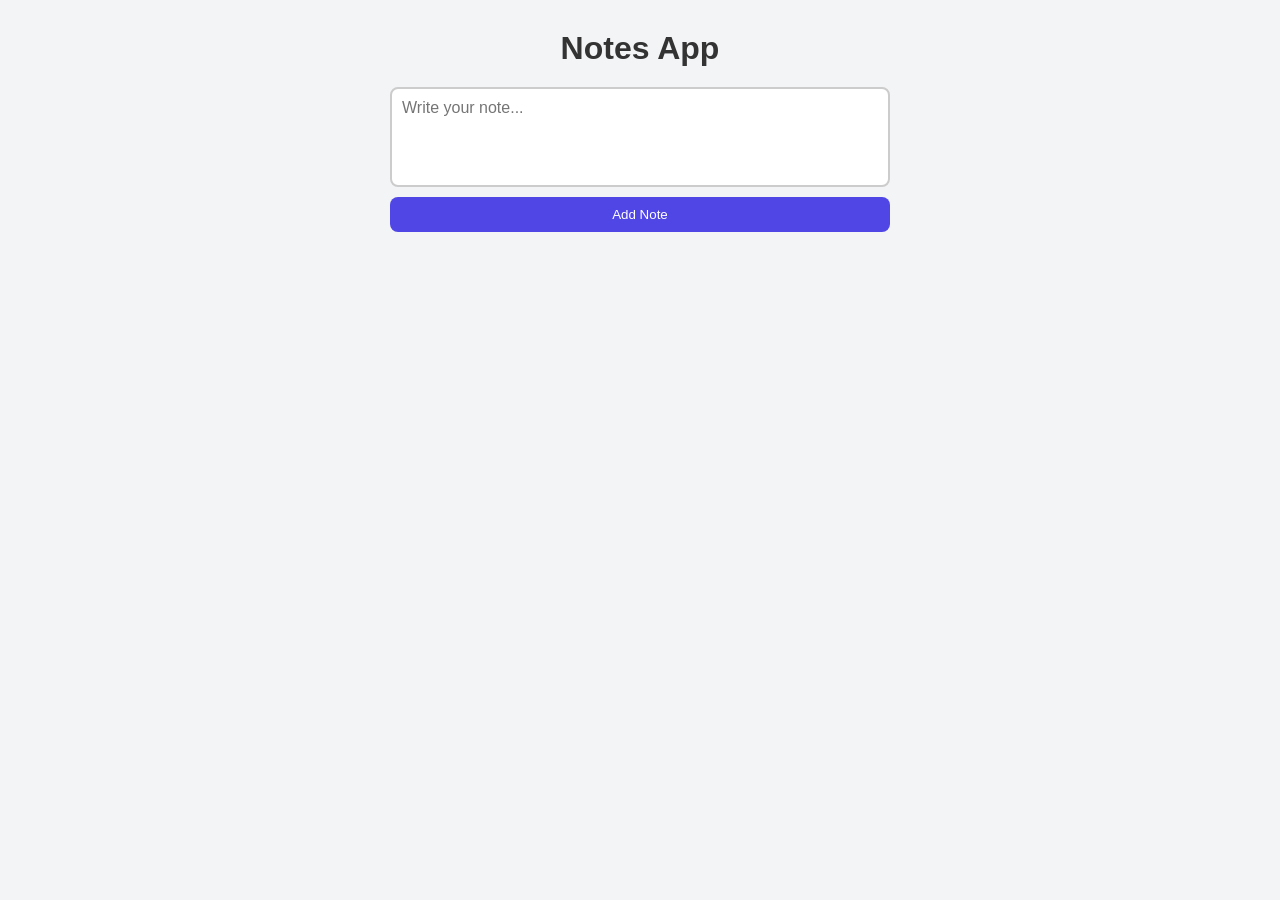
<file: project 2/index.html>
<!DOCTYPE html>
<html lang="en">
<head>
    <meta charset="UTF-8">
    <meta name="viewport" content="width=device-width, initial-scale=1.0">
    <title>Notes App</title>
    <link rel="stylesheet" href="style.css">
</head>
<body>

    <div class="container">

        <h1>Notes App</h1>

        <div class="input-box">
            <textarea id="noteInput" placeholder="Write your note..."></textarea>
            <button onclick="addNote()">Add Note</button>
        </div>

        <div id="notesContainer" class="notes-container"></div>

    </div>

    <script src="script.js"></script>
</body>
</html>
</file>
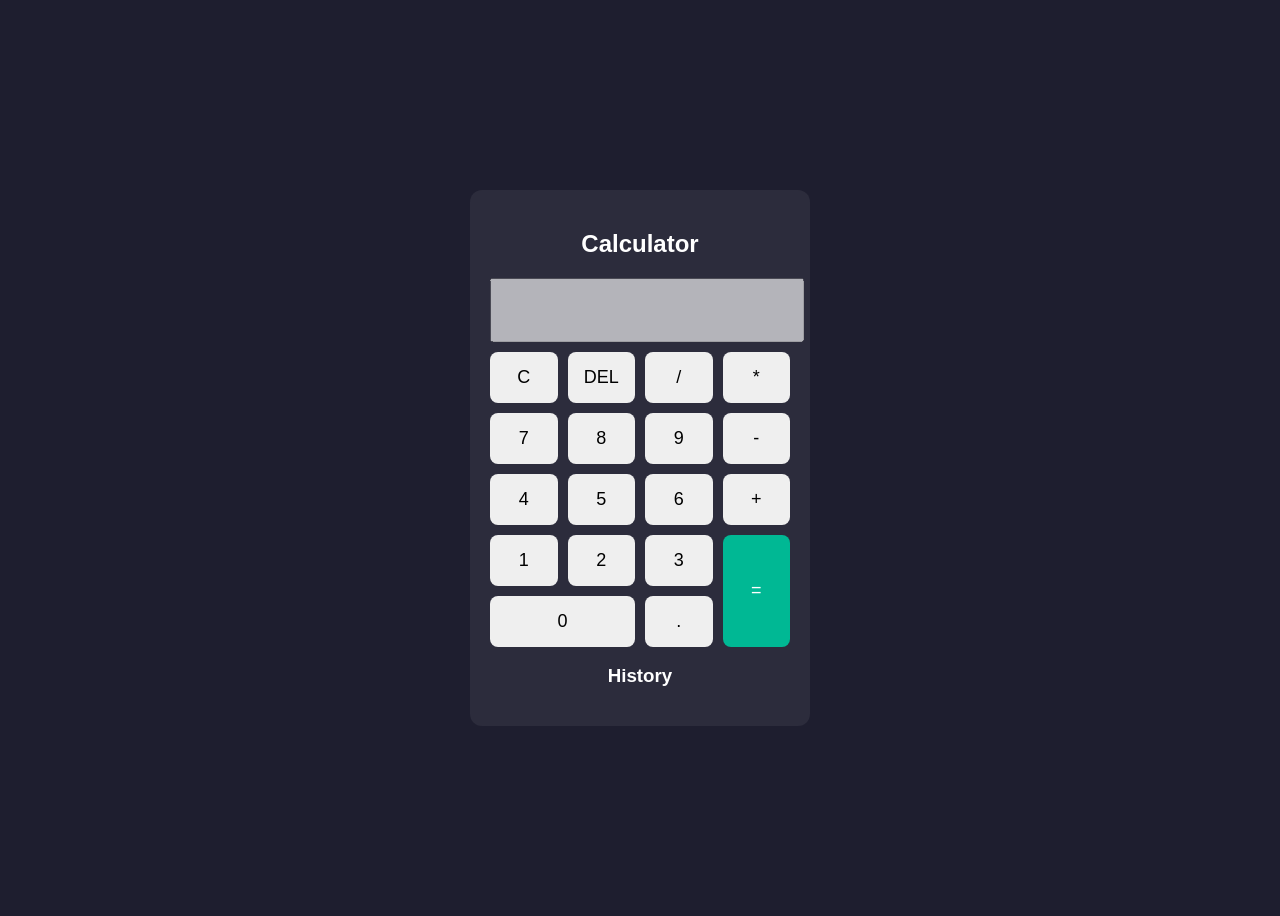
<file: project 3/index.html>
<!DOCTYPE html>
<html lang="en">
<head>
    <meta charset="UTF-8">
    <meta name="viewport" content="width=device-width, initial-scale=1.0">
    <title>Calculator</title>
    <link rel="stylesheet" href="style.css">
</head>
<body>

<div class="calculator">

    <h2>Calculator</h2>

    <input type="text" id="display" disabled>

    <div class="buttons">

        <button onclick="clearDisplay()">C</button>
        <button onclick="deleteLast()">DEL</button>
        <button onclick="appendValue('/')">/</button>
        <button onclick="appendValue('*')">*</button>

        <button onclick="appendValue('7')">7</button>
        <button onclick="appendValue('8')">8</button>
        <button onclick="appendValue('9')">9</button>
        <button onclick="appendValue('-')">-</button>

        <button onclick="appendValue('4')">4</button>
        <button onclick="appendValue('5')">5</button>
        <button onclick="appendValue('6')">6</button>
        <button onclick="appendValue('+')">+</button>

        <button onclick="appendValue('1')">1</button>
        <button onclick="appendValue('2')">2</button>
        <button onclick="appendValue('3')">3</button>
        <button onclick="calculate()" class="equal">=</button>

        <button onclick="appendValue('0')" class="zero">0</button>
        <button onclick="appendValue('.')">.</button>

    </div>

    <h3>History</h3>
    <div id="history"></div>

</div>

<script src="script.js"></script>
</body>
</html>
</file>
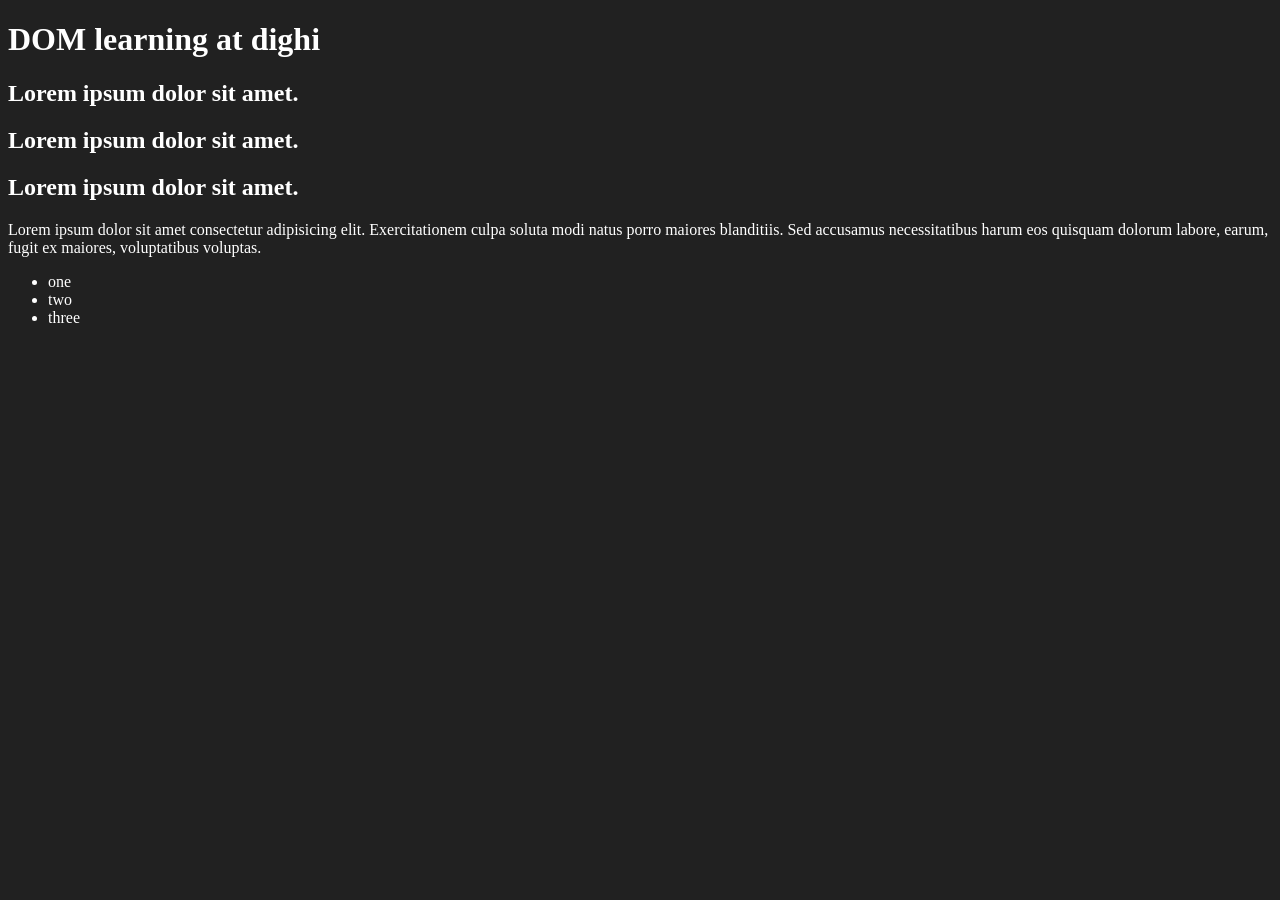
<file: 06_DOM/one.html>
<!DOCTYPE html>
<html lang="en">
<head>
    <meta charset="UTF-8">
    <meta name="viewport" content="width=device-width, initial-scale=1.0">
    <title>DOM learning</title>
    <style>
        .bg-black{
            background-color: #212121;
            color:#fff;
        }
    </style>
</head>
<body class="bg-black">
    <div class="bg-black">
        <h1 id="title" class="heading">DOM learning at dighi</h1>

        <h2>Lorem ipsum dolor sit amet.</h2>
        <h2>Lorem ipsum dolor sit amet.</h2>
        <h2>Lorem ipsum dolor sit amet.</h2>
        <p>Lorem ipsum dolor sit amet consectetur adipisicing elit. Exercitationem culpa soluta modi natus porro maiores blanditiis. Sed accusamus necessitatibus harum eos quisquam dolorum labore, earum, fugit ex maiores, voluptatibus voluptas.</p>
        <ul>
            <li class = "list-item">one</li>
            <li class = "list-item">two</li>
            <li class = "list-item">three</li>
        </ul>
    </div>
</body>
</html>
</file>
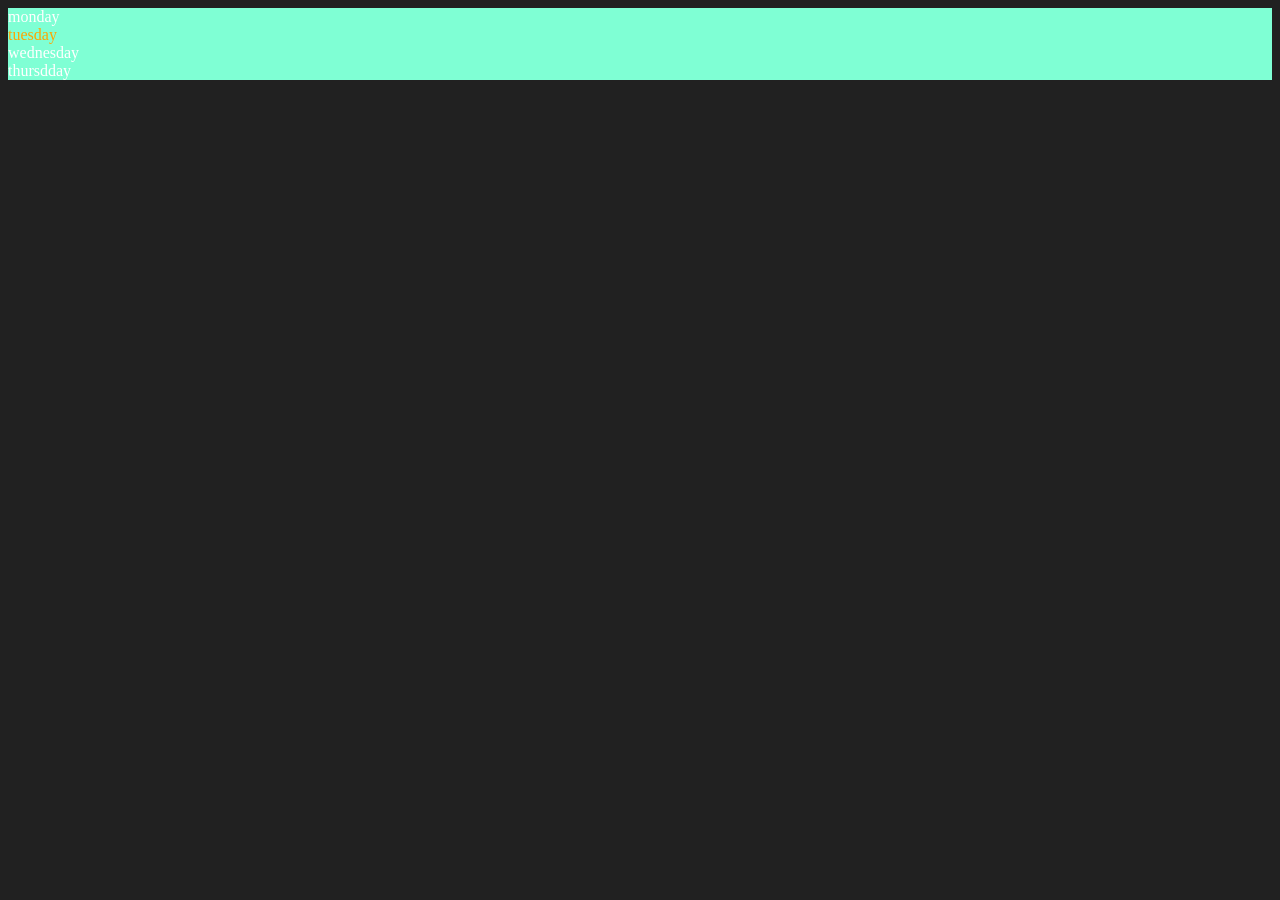
<file: 06_DOM/two.html>
<!DOCTYPE html>
<html lang="en">
<head>
    <meta charset="UTF-8">
    <meta name="viewport" content="width=device-width, initial-scale=1.0">
    <title>DOM with chai aur code</title>
    <link rel="stylesheet" href="ab.css">
</head>
<body style="background-color: #212121; color:#fff">
    <div class="parent">
        <div class="day">monday</div>
        <div class="day">tuesday</div>
        <div class="day">wednesday</div>
        <div class="day">thursdday</div>
        
    </div>
</body>
<script>
    const parent = document.querySelector('.parent')
    // console.log(parent)
    // console.log(parent.children)
    // console.log(parent.children[1].innerHTML)
    // for(let i = 0;i<parent.children.length;i++){
    //     console.log(parent.children[i].innerHTML)
    // }
    parent.children[1].style.color = "orange"
    console.log(parent.firstElementChild)
    console.log(parent.lastElementChild)
    const day1 = document.querySelector('.day')
    // console.log(day1)
    // console.log(day1.parentElement)
    // console.log(day1.nextElementSibling)
    console.log("nodes: ",parent.childNodes);
    
</script>
</html>
</file>
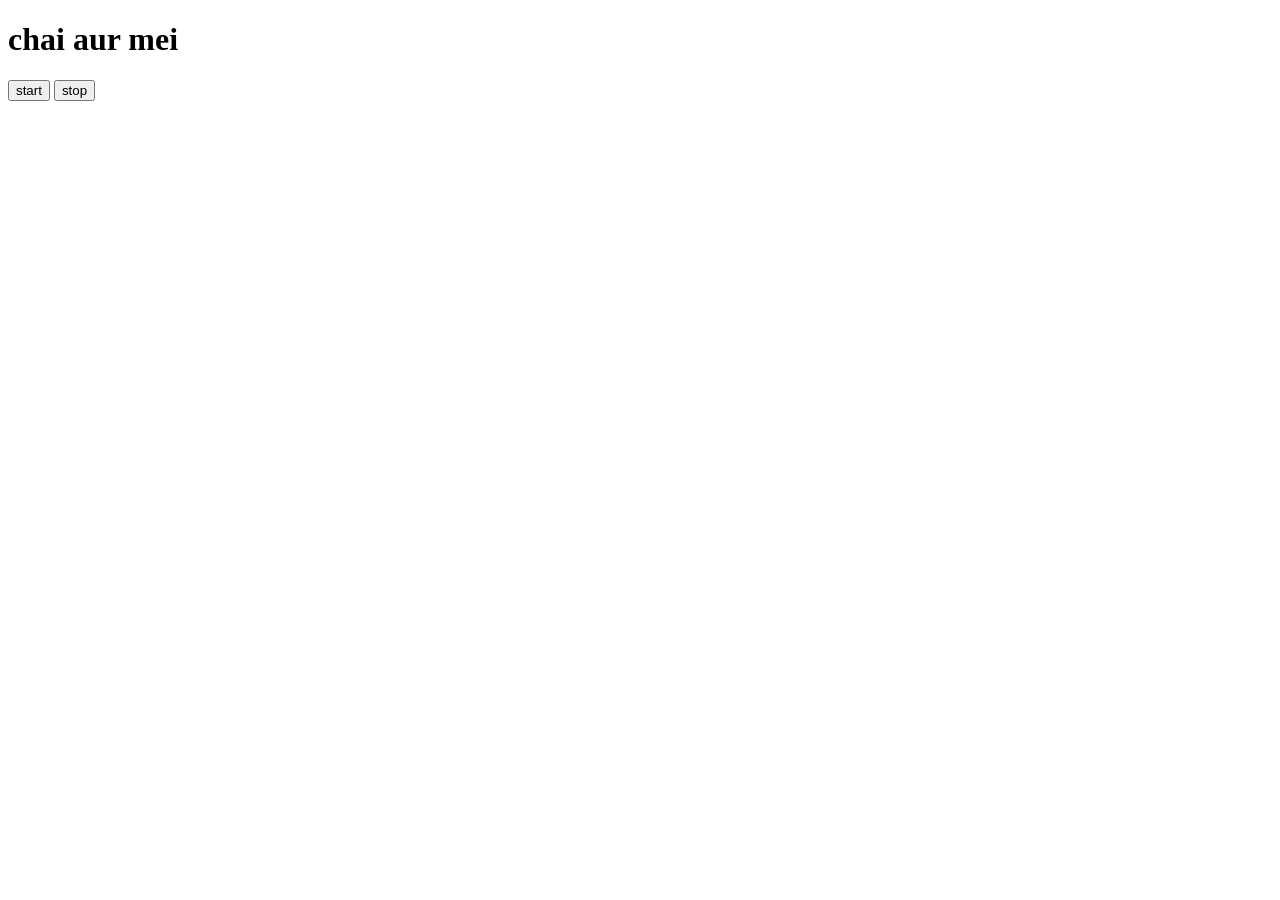
<file: 08_events/changecolor.html>
<!doctype html>
<html lang="en">
  <head>
    <meta charset="UTF-8" />
    <meta name="viewport" content="width=device-width, initial-scale=1.0" />
    <title>Document</title>
  </head>
  <body id="bod">
    <h1>chai aur mei</h1>
    <button id="start">start</button>
    <button id="stop">stop</button>
  </body>
  <script>
    const randomcolor = function () {
      let color = "#";
      let hex = "0123456789ABCDEF";
      for (let i = 0; i < 6; i++) {
        color += hex[Math.floor(Math.random() * 16)];
      }
      return color;
    };
    let intervalid;
    const startchangigcolor = function () {
        const changecolor = function(){
            document.getElementById("bod").style.backgroundColor = randomcolor();
        };
        if(!intervalid){
            intervalid = setInterval(changecolor, 1000)
        }
       
     
    };
    document.getElementById("start").addEventListener("click", function () {
      startchangigcolor();
    });

    document.getElementById("stop").addEventListener("click", function () {
      clearInterval(intervalid);
      intervalid = null;
    });
  </script>
</html>
</file>
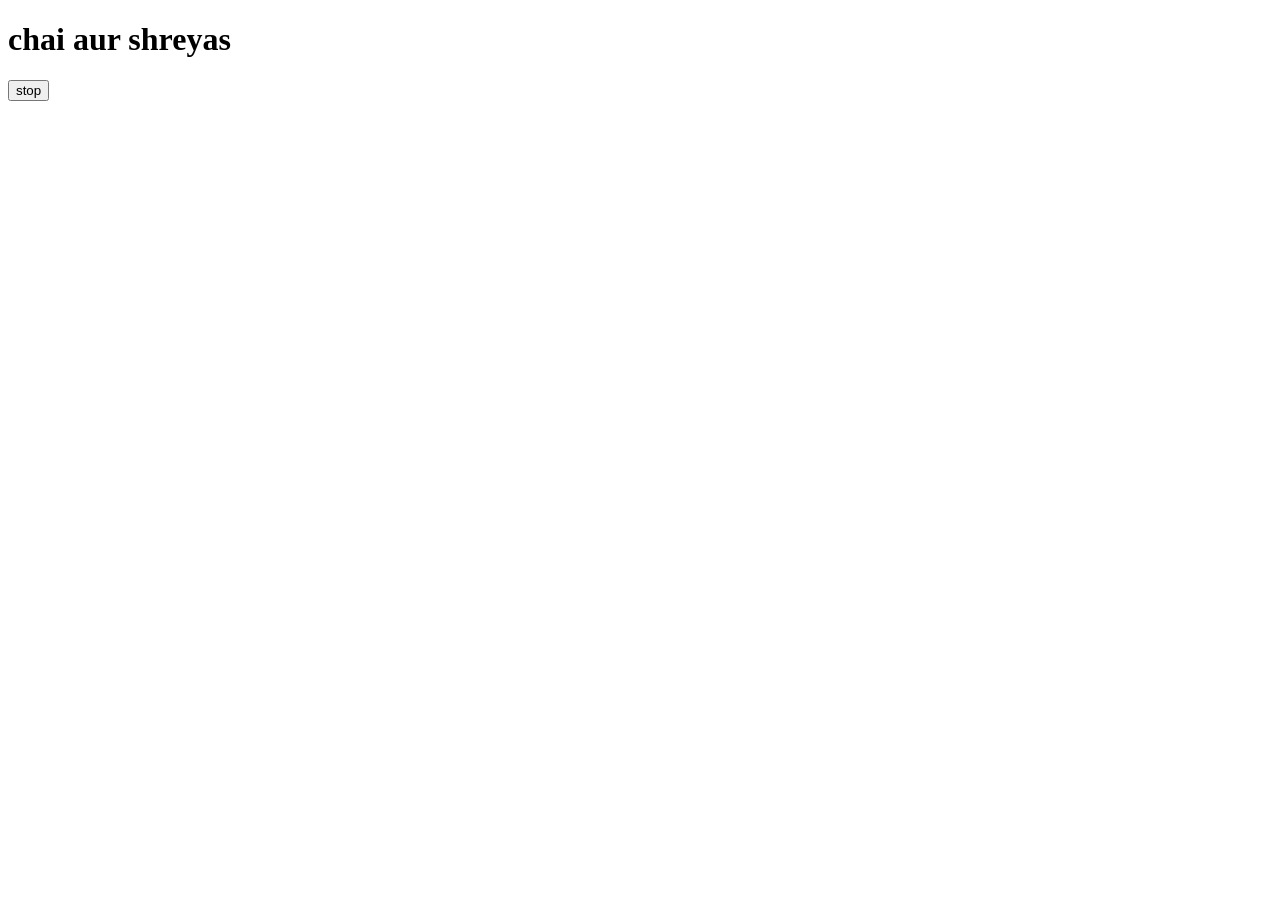
<file: 08_events/event1.html>
<!DOCTYPE html>
<html lang="en">
<head>
    <meta charset="UTF-8">
    <meta name="viewport" content="width=device-width, initial-scale=1.0">
    <title>Document</title>
</head>
<body>
    <h1>chai aur shreyas</h1>
    <button id="stop">stop</button>
</body>
<script>
    setTimeout(() => {
        console.log("my name is shreyas")
    }, 2000);
    let changename = 
        setTimeout(()=>{
            document.querySelector("h1").innerText = "my name is shreyas"
    },2000)
    
    
    document.getElementById("stop").addEventListener('click', function(e){
        clearTimeout(changename)
    })
</script>
</html>
</file>
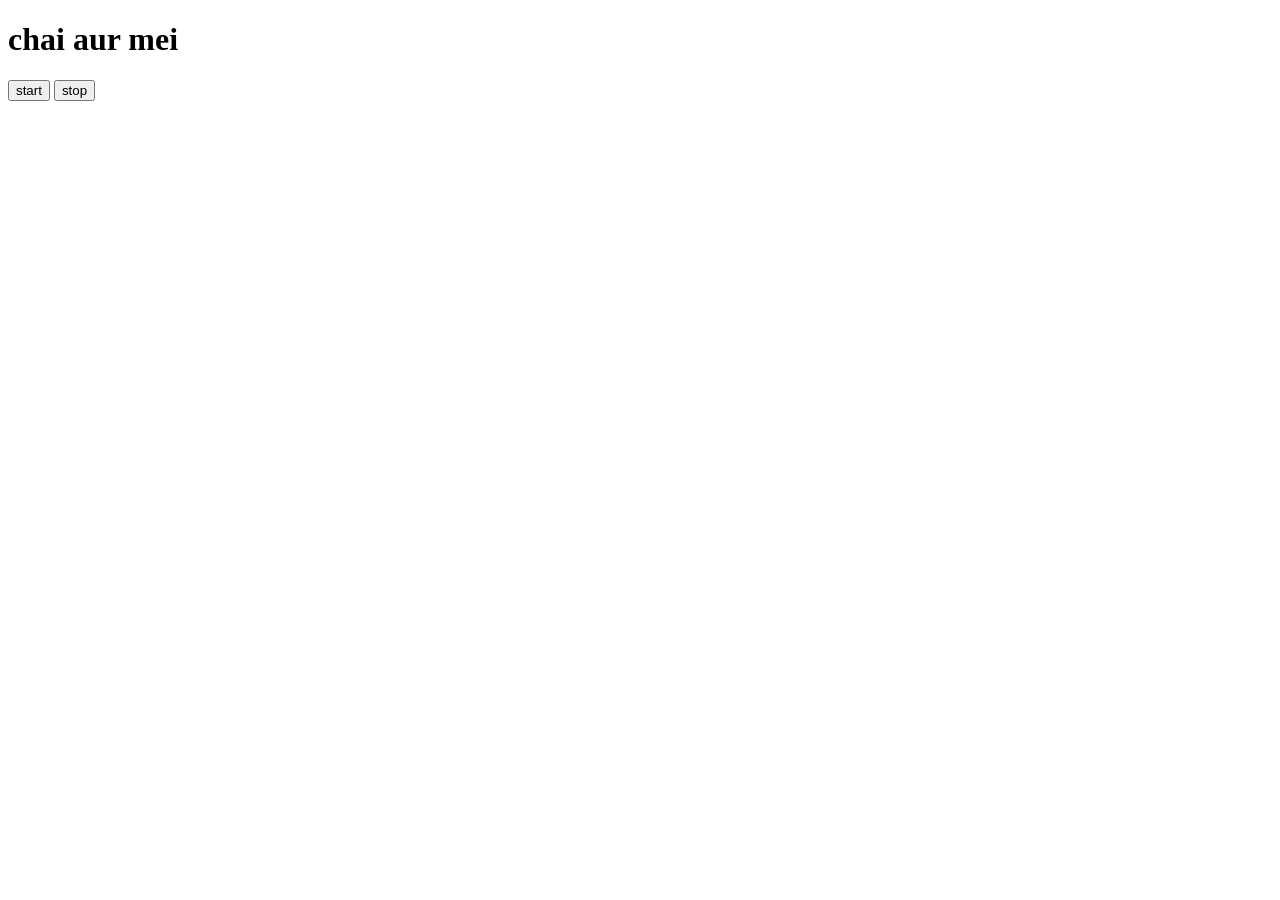
<file: 08_events/event2.html>
<!DOCTYPE html>
<html lang="en">
<head>
    <meta charset="UTF-8">
    <meta name="viewport" content="width=device-width, initial-scale=1.0">
    <title>Document</title>
</head>
<body>
    <h1>chai aur mei</h1>
    <button id="start">start</button>
    <button id="stop">stop</button>
</body>
<script>
    let intervalid
    const startint = function(str){
        console.log(str, Date.now())
    }
    document.getElementById("start").addEventListener('click',function(e){
        intervalid = setInterval(startint,1000,"hi")
    })
    document.getElementById("stop").addEventListener('click',function(e){
        clearInterval(intervalid)
    })
</script>
</html>
</file>
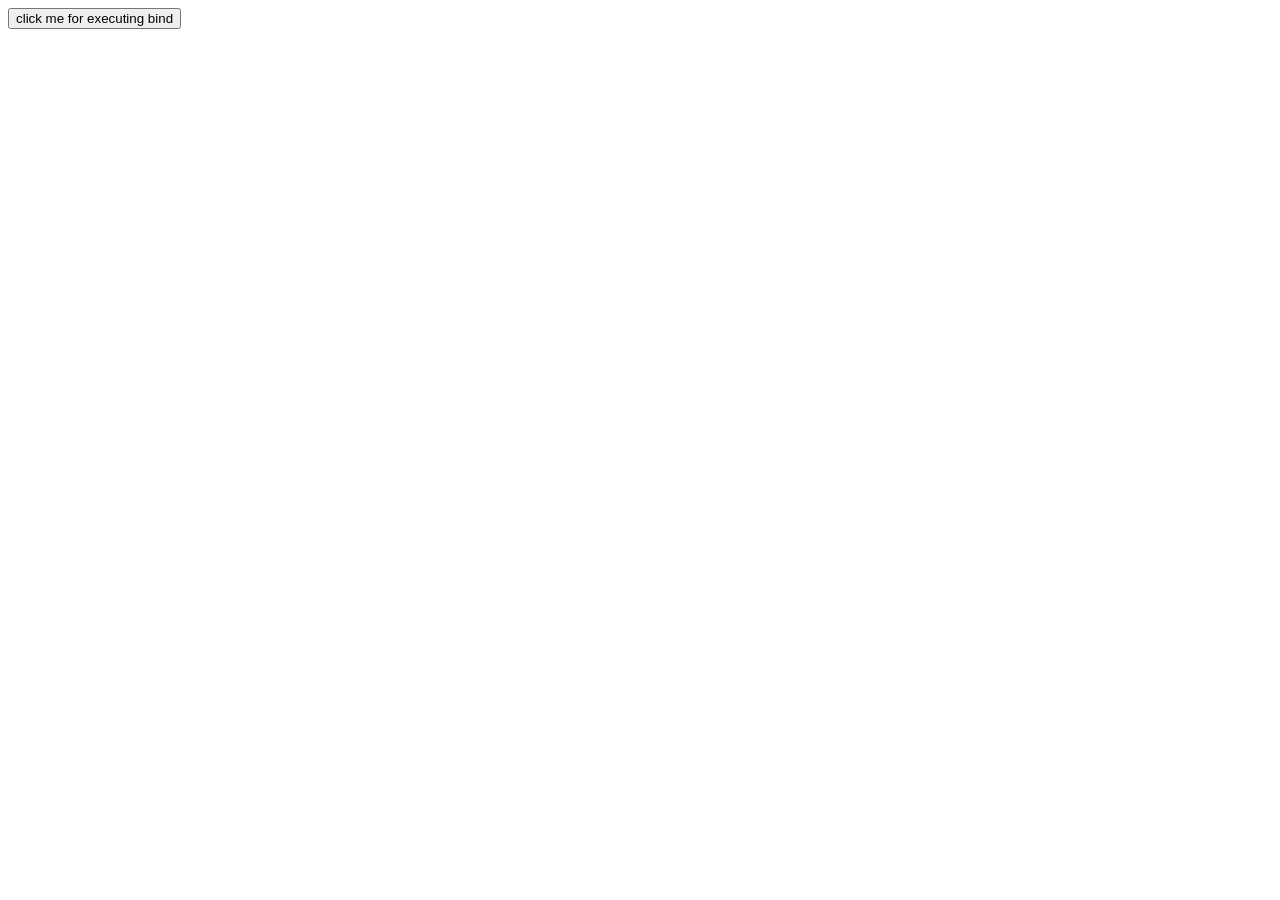
<file: 10_oops/bind.html>
<!DOCTYPE html>
<html lang="en">
<head>
    <meta charset="UTF-8">
    <meta name="viewport" content="width=device-width, initial-scale=1.0">
    <title>Document</title>
</head>
<body>
    <button>click me for executing bind</button>
</body>
<script>
    class React{
        constructor(){
            this.library = "react"
            this.server = "localhost"
            
            document.querySelector('button').addEventListener('click', this.handleclick.bind(this));
        }
        handleclick(){
            console.log("button clicked")
            console.log(this.server)
        }
    }
    
    new React();
</script>
</html>
</file>
<file: project 2/style.css>
* {
    margin: 0;
    padding: 0;
    box-sizing: border-box;
    font-family: Arial, sans-serif;
}

body {
    background: #f3f4f6;
    display: flex;
    justify-content: center;
    padding: 30px;
}

.container {
    width: 500px;
}

h1 {
    text-align: center;
    margin-bottom: 20px;
    color: #333;
}

.input-box {
    display: flex;
    flex-direction: column;
    gap: 10px;
    margin-bottom: 20px;
}

textarea {
    height: 100px;
    padding: 10px;
    border: 2px solid #ccc;
    border-radius: 8px;
    resize: none;
    font-size: 16px;
}

button {
    padding: 10px;
    background: #4f46e5;
    color: white;
    border: none;
    border-radius: 8px;
    cursor: pointer;
}

button:hover {
    background: #4338ca;
}

.notes-container {
    display: flex;
    flex-direction: column;
    gap: 10px;
}

.note {
    background: white;
    padding: 10px;
    border-radius: 8px;
    box-shadow: 0 2px 6px rgba(0,0,0,0.1);
    display: flex;
    justify-content: space-between;
    align-items: center;
}

.note p {
    flex: 1;
    margin-right: 10px;
}

.note button {
    margin-left: 5px;
    padding: 5px 8px;
    font-size: 12px;
}
</file>
<file: project 3/style.css>
body {
    display: flex;
    justify-content: center;
    align-items: center;
    height: 100vh;
    background: #1e1e2f;
    font-family: Arial;
}

.calculator {
    background: #2c2c3c;
    padding: 20px;
    border-radius: 12px;
    width: 300px;
    color: white;
    text-align: center;
}

#display {
    width: 100%;
    height: 50px;
    font-size: 24px;
    margin-bottom: 10px;
    text-align: right;
    padding: 5px;
}

.buttons {
    display: grid;
    grid-template-columns: repeat(4, 1fr);
    gap: 10px;
}

button {
    padding: 15px;
    font-size: 18px;
    border: none;
    border-radius: 8px;
    cursor: pointer;
}

button:hover {
    background: #444;
}

.equal {
    grid-row: span 2;
    background: #00b894;
    color: white;
}

.zero {
    grid-column: span 2;
}

#history {
    margin-top: 10px;
    font-size: 14px;
    text-align: left;
    max-height: 100px;
    overflow-y: auto;
}
</file>
<file: 06_DOM/ab.css>
.parent{
    background-color: aquamarine;
}
</file>
